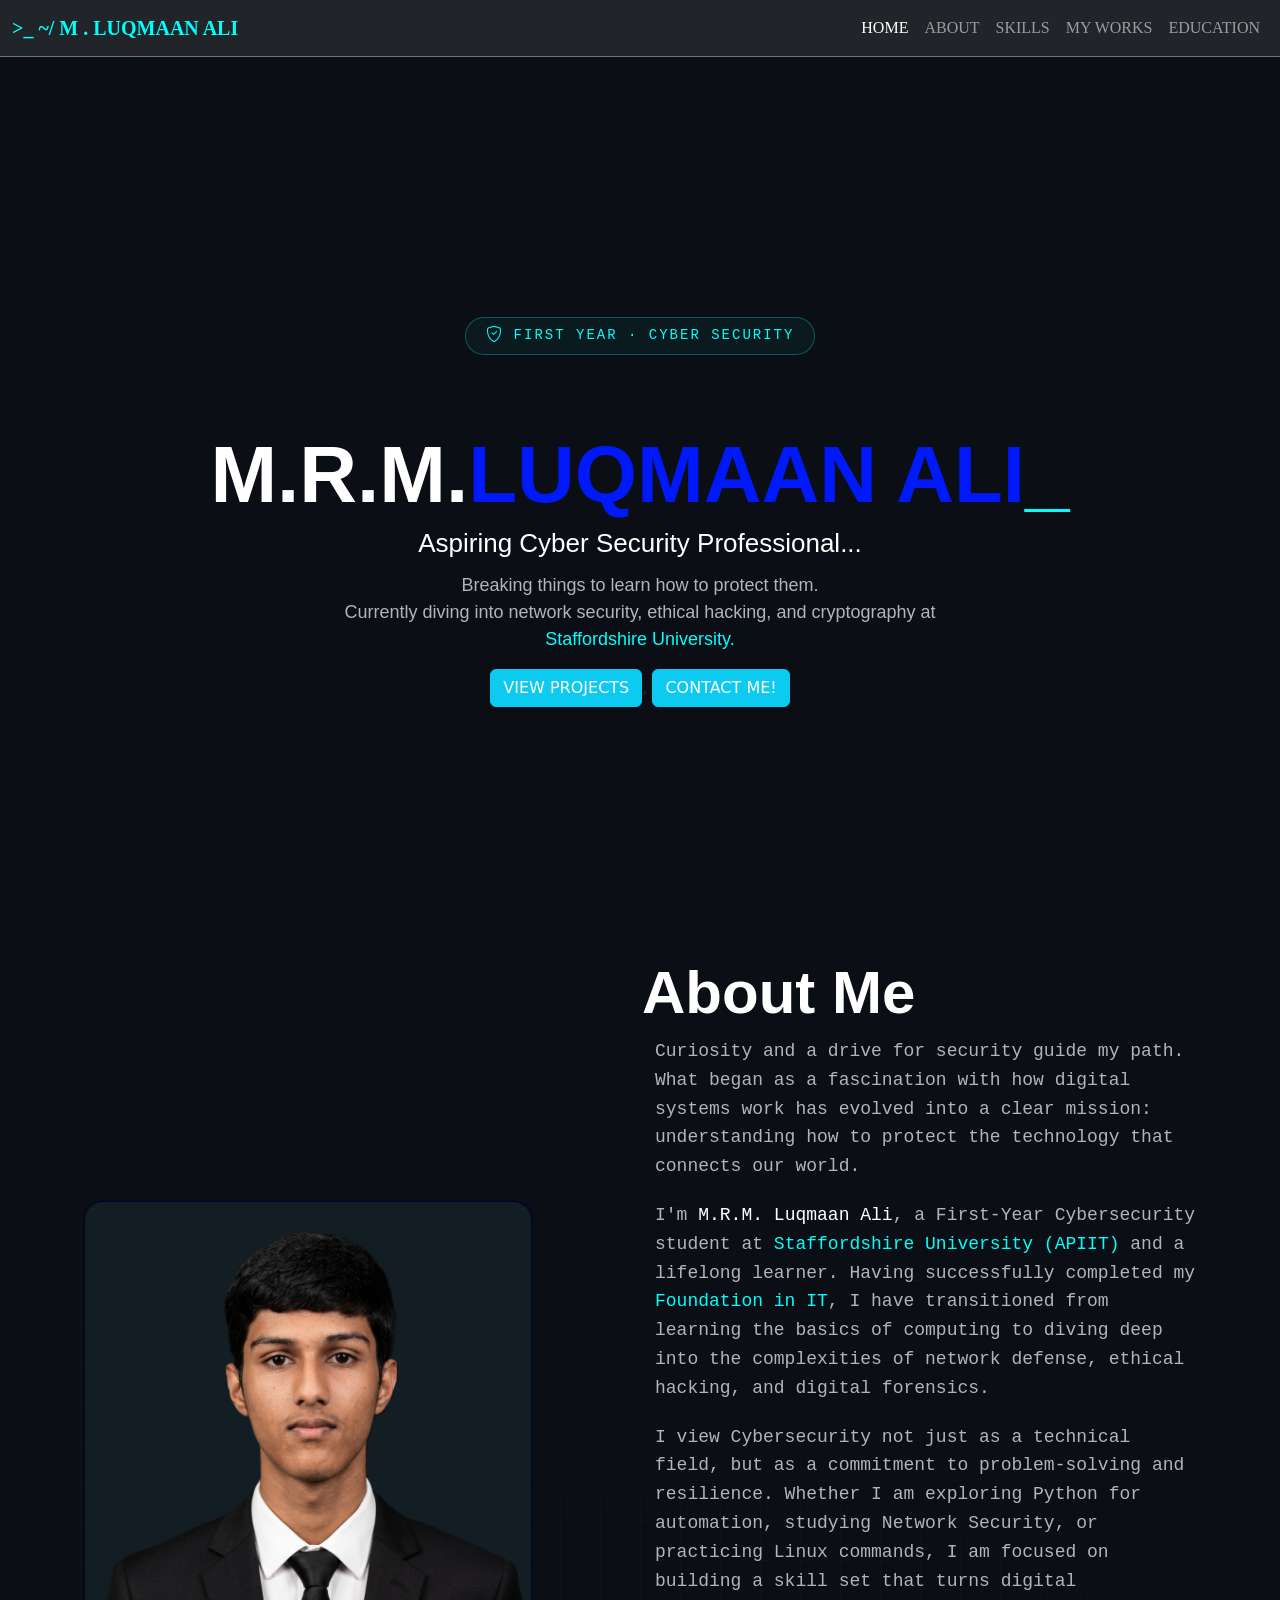
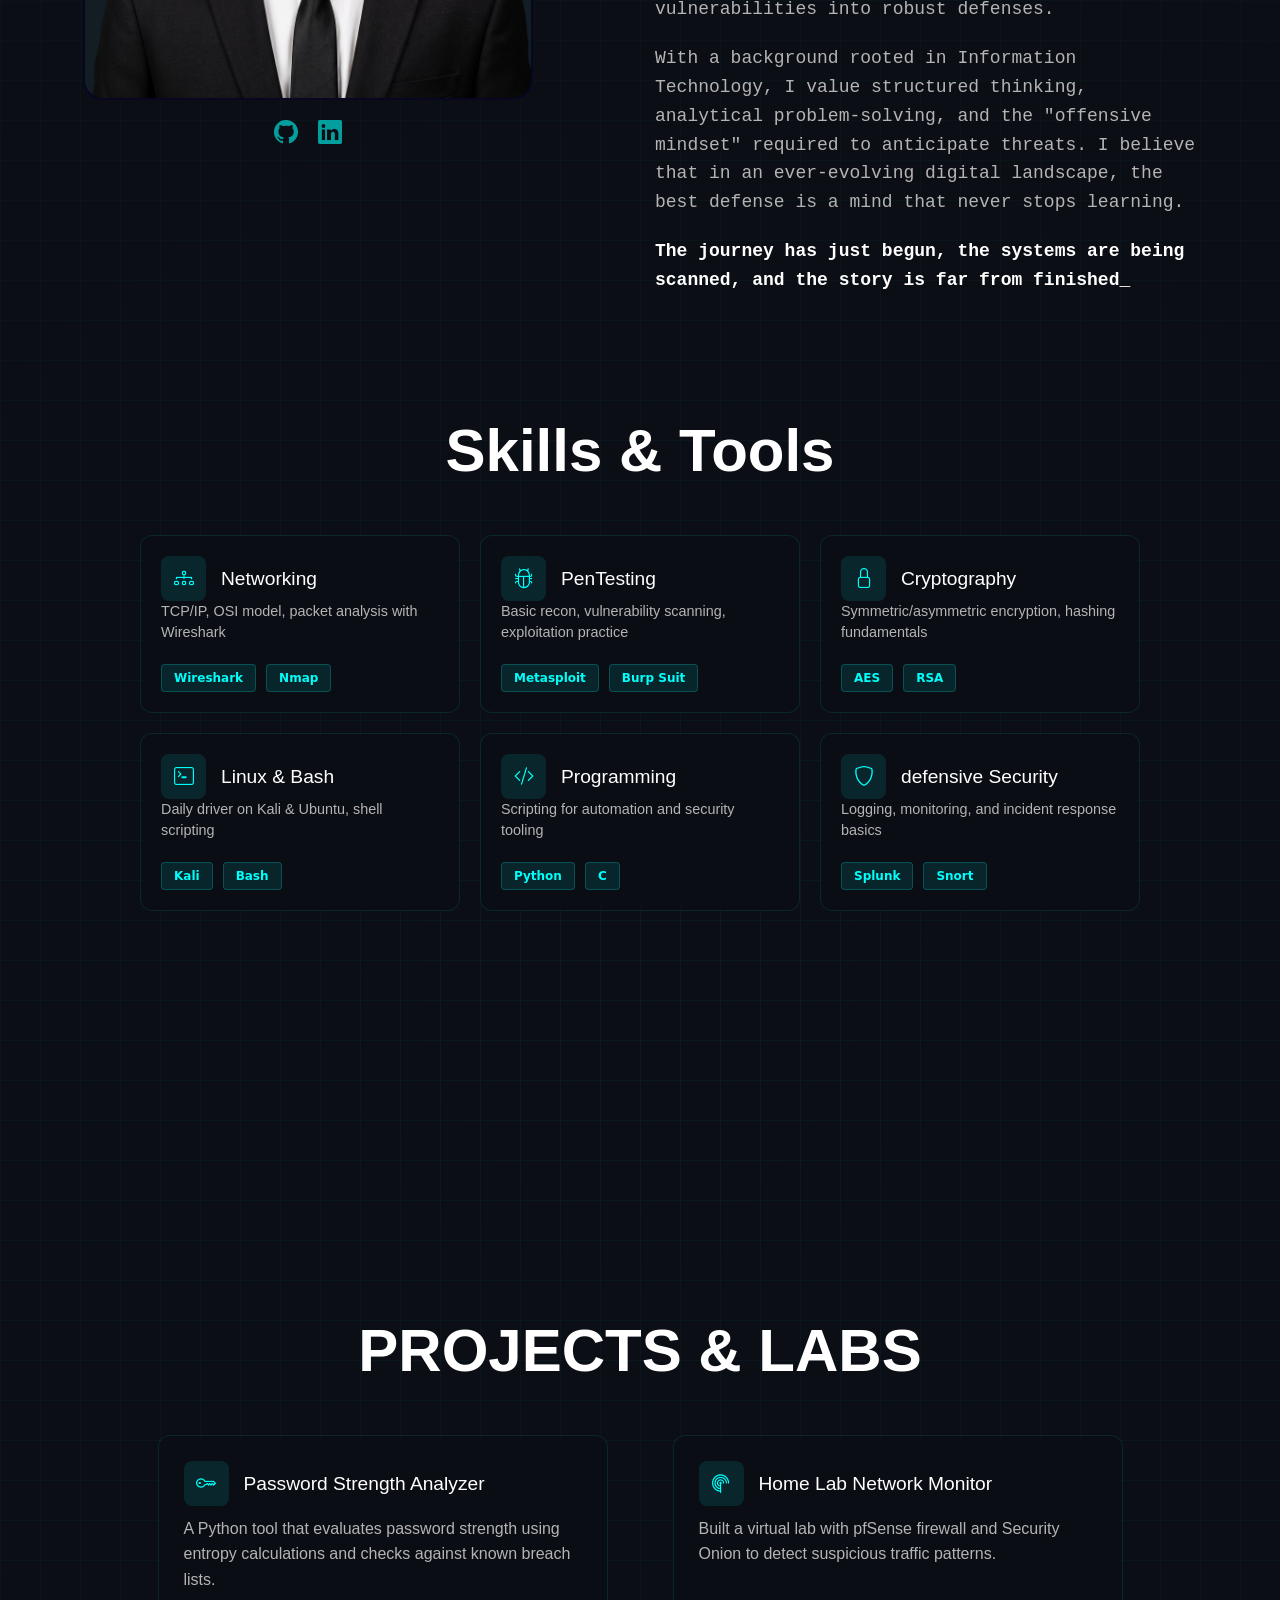
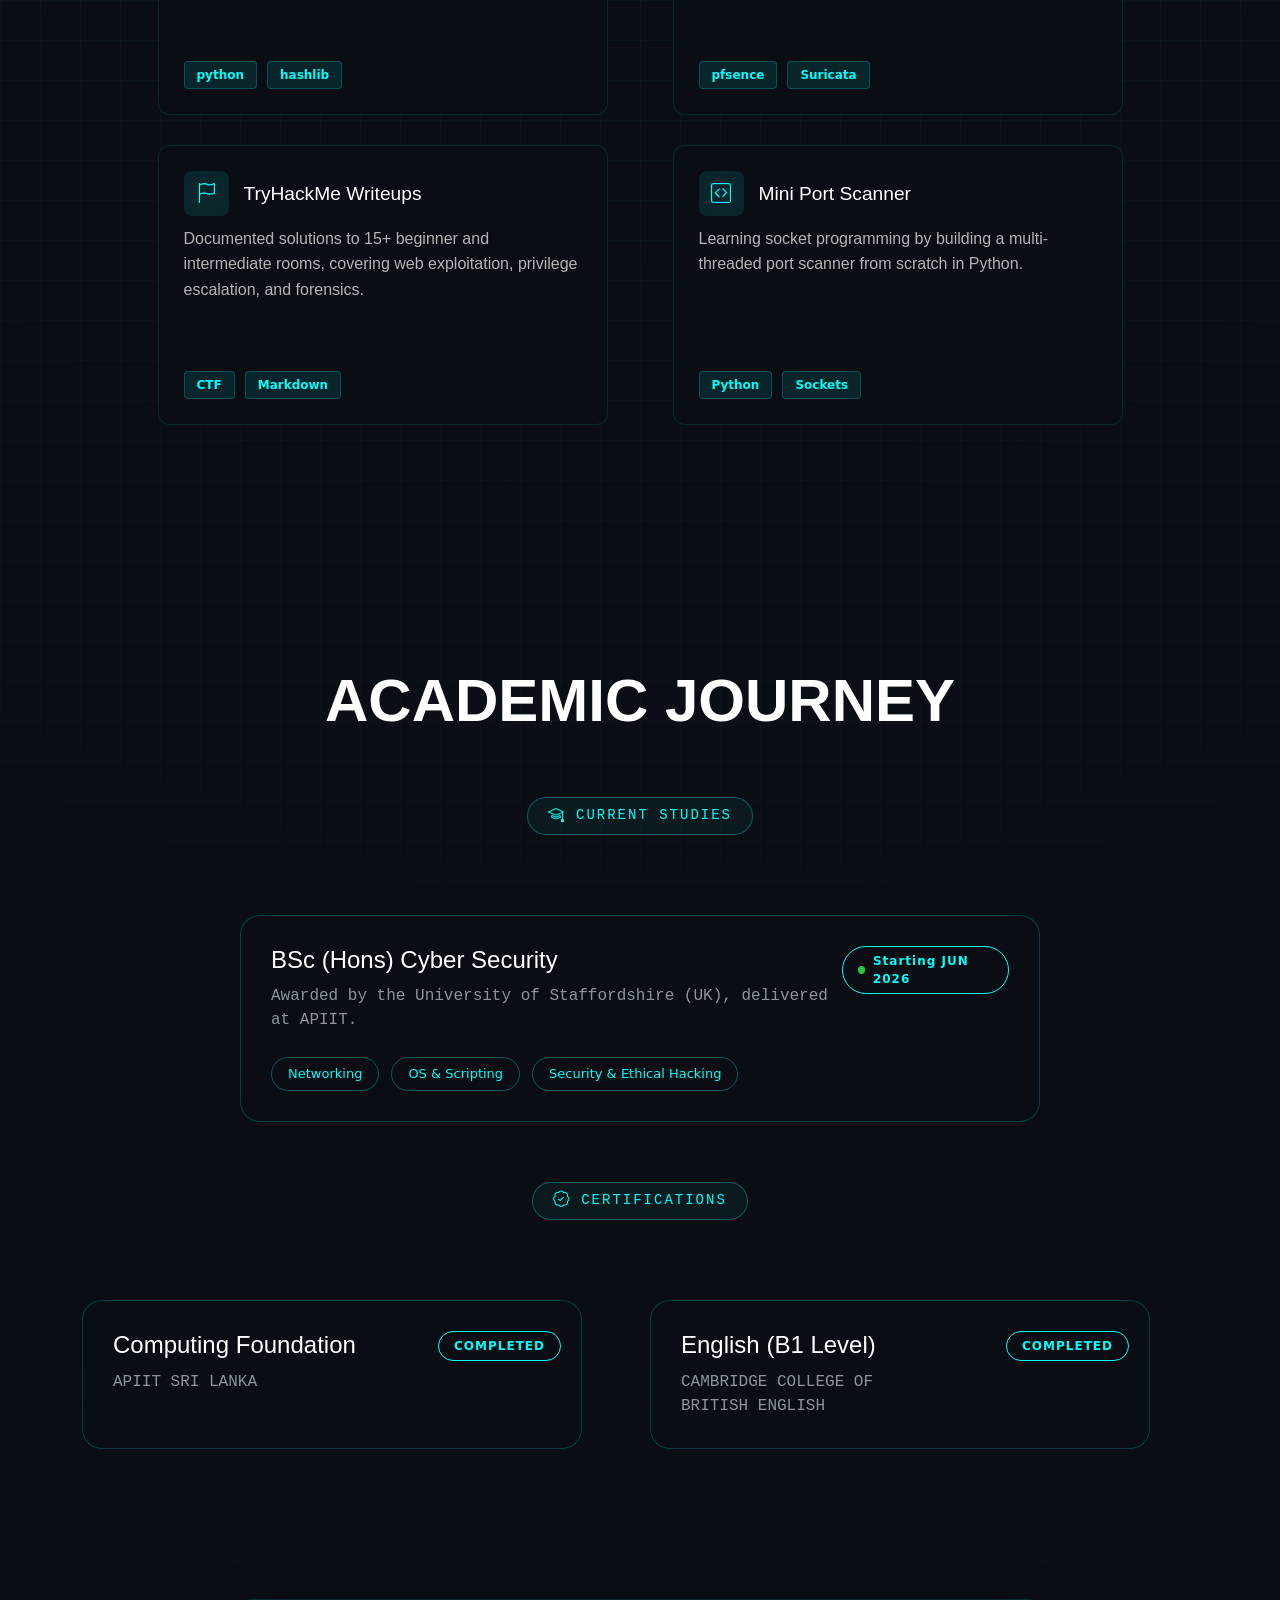
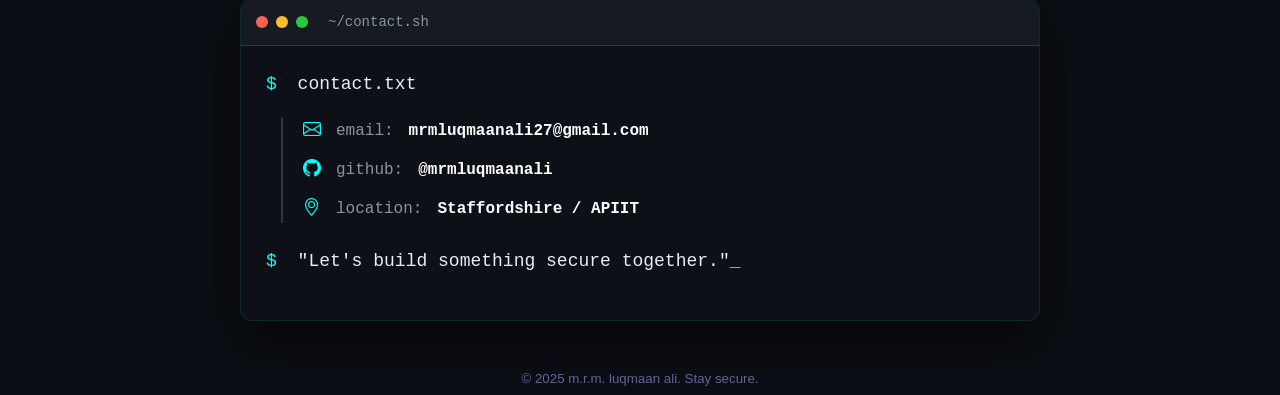
<file: index.html>
<!DOCTYPE html>
<html>
    <head>
        <meta charset="utf-8">
    <meta name="viewport" content="width=device-width, initial-scale=1">
<title>M.R.M.L.A</title>
<!-- Add this inside your <head> tag -->
    <link rel="stylesheet" href="css/style.css">
<link rel="stylesheet" href="https://cdn.jsdelivr.net/npm/bootstrap-icons@1.11.3/font/bootstrap-icons.css">
 <link href="https://cdn.jsdelivr.net/npm/bootstrap@5.3.8/dist/css/bootstrap.min.css" rel="stylesheet" integrity="sha384-sRIl4kxILFvY47J16cr9ZwB07vP4J8+LH7qKQnuqkuIAvNWLzeN8tE5YBujZqJLB" crossorigin="anonymous">

 <nav class="navbar navbar-expand-lg bg-dark border-bottom border-secondary" data-bs-theme="dark">
  <div class="container-fluid">
    <!-- Brand Name with Span for Color -->
    <a class="navbar-brand brand-code" href="#">
      <span class="prefix">>_  ~/ M . LUQMAAN ALI</span>
    </a>

    <!-- This "navbar-nav" div ensures links stay visible -->
    <div class="navbar-nav">
      <a class="nav-link active" aria-current="page" href="#home">HOME</a>
      <a class="nav-link" href="#about">ABOUT</a>
      <a class="nav-link" href="#skills">SKILLS</a>
      <a class="nav-link" href="#projects">MY WORKS</a>
      <a class="nav-link" href="#education">EDUCATION</a>
    </div>
  </div>
</nav>

    </head>
    <body>
        <style>
            body {
  background-color: #0b0e14;
  background-image: 
    /* The Glow/Vignette Effect */
    radial-gradient(circle at center, transparent 0%, #0b0e14 80%),
    /* The Horizontal Lines */
    linear-gradient(rgba(0, 229, 255, 0.05) 1px, transparent 1px),
    /* The Vertical Lines */
    linear-gradient(90deg, rgba(0, 229, 255, 0.05) 1px, transparent 1px);
    
  background-size: 100% 100%, 40px 40px, 40px 40px;
}

        </style>
<section id="home" class="hero-section">
     <div class="container">   
        <div class="status-badge">
    <i class="bi bi-shield-check"></i>
    <span>FIRST YEAR · CYBER SECURITY</span>
</div>
<h1 class="main-name">M.R.M.<span class="highlight">LUQMAAN ALI</span><span class="blink">_</span></h1>
<h3 class="asp">Aspiring Cyber Security Professional...</h3>
<p class="des">Breaking things to learn how to protect them.<br> Currently diving into network security, ethical hacking, and cryptography at <br><span class= "uni">Staffordshire University.</span></p>
<div class="btn-color" style="text-align: center;">   
<button type="button" class="btn btn-info"><a href="#projects">VIEW PROJECTS</a></button>, <button type="button" class="btn btn-info"><a href="#contact">CONTACT ME!</a></button>
</div>
     </div>
</section>
<section id="about" class="about-me">
    <div class="container">
        <h2 class="section-title">About Me</h2>
        <div class="row align-items-center">
<div class="col-md-5">
    <!-- Clean Cyber Card -->
    <div class="photo-card" id="tilt-card">
        <div class="card-inner">
            <img src="assets/profile.png" alt="M.R.M. Luqmaan Ali" class="profile-img">
        </div>
    </div>
    <div class="social-links">
        <a href="https://github.com/mrmluqmaanali" target="_blank" title="Github">
            <i class="bi bi-github"></i>
        </a>
        <a href="https://lk.linkedin.com/in/mohamed-rizan-mohamed-luqmaan-ali-8556052b5" target="_blank" title="Linkedin">
            <i class="bi bi-linkedin"></i>
        </a>
    </div>
</div>
            <div class="col-md-7">
                <div class="about-text">
                    <p class="abt-des">Curiosity and a drive for security guide my path. What began as a fascination with how digital systems work has evolved into a clear mission: understanding how to protect the technology that connects our world.</p>
                    <p class="abt-des">I'm <span class="imp">M.R.M. Luqmaan Ali</span>, a First-Year Cybersecurity student at <span class="imp1"> Staffordshire University (APIIT)</span> and a lifelong learner. Having successfully completed my <span class="imp1"> Foundation in IT</span>, I have transitioned from learning the basics of computing to diving deep into the complexities of network defense, ethical hacking, and digital forensics.</p>
                    <p class="abt-des">I view Cybersecurity not just as a technical field, but as a commitment to problem-solving and resilience. Whether I am exploring Python for automation, studying Network Security, or practicing Linux commands, I am focused on building a skill set that turns digital vulnerabilities into robust defenses.</p>
                    <p class="abt-des">With a background rooted in Information Technology, I value structured thinking, analytical problem-solving, and the "offensive mindset" required to anticipate threats. I believe that in an ever-evolving digital landscape, the best defense is a mind that never stops learning.</p>
                    <p class="des-line">The journey has just begun, the systems are being scanned, and the story is far from finished<span clas="blink">_</span></p>
                </div>
            </div>
        </div>
    </div>
</section>
<section id=skills class="skills">
    <div class="container">
        <h2 class="skill-title">Skills & Tools</h2>
        <div class="skills-grid">
            <!-- Skill Card 1 -->
            <div class="skill-card">
                <div class="card-header">
                    <div class="icon-box">
                        <i class="bi bi-diagram-3"></i> <!-- Using Bootstrap Icons -->
                    </div>
                    <h4>Networking</h4>
                </div>
                <p>TCP/IP, OSI model, packet analysis with Wireshark</p>
                <div class="tool-tags">
                    <span class="tag">Wireshark</span>
                    <span class="tag">Nmap</span>
                </div>
            </div>

            <!-- Repeat for other skills like PenTesting, Cryptography, etc. -->
            <div class="skill-card">
                <div class="card-header">
                    <div class="icon-box">
                        <i class="bi bi-bug"></i> <!-- Using Bootstrap Icons -->
                    </div>
                    <h4>PenTesting</h4>
                </div>
                <p>Basic recon, vulnerability scanning, exploitation practice</p>
                <div class="tool-tags">
                    <span class="tag">Metasploit</span>
                    <span class="tag">Burp Suit</span>
                </div>
            </div>
            <!-- Cryptography-->
             <div class="skill-card">
                <div class="card-header">
                    <div class="icon-box">
                        <i class="bi bi-lock"></i> <!-- Using Bootstrap Icons -->
                    </div>
                    <h4>Cryptography</h4>
                </div>
                <p>Symmetric/asymmetric encryption, hashing fundamentals</p>
                <div class="tool-tags">
                    <span class="tag">AES</span>
                    <span class="tag">RSA</span>
                </div>
            </div>
            <!-- Linux & Bash-->
             <div class="skill-card">
                <div class="card-header">
                    <div class="icon-box">
                        <i class="bi bi-terminal"></i> <!-- Using Bootstrap Icons -->
                    </div>
                    <h4>Linux & Bash</h4>
                </div>
                <p>Daily driver on Kali & Ubuntu, shell scripting</p>
                <div class="tool-tags">
                    <span class="tag">Kali</span>
                    <span class="tag">Bash</span>
                </div>
            </div>
            <!-- Programming-->
             <div class="skill-card">
                <div class="card-header">
                    <div class="icon-box">
                        <i class="bi bi-code-slash"></i> <!-- Using Bootstrap Icons -->
                    </div>
                    <h4>Programming</h4>
                </div>
                <p>Scripting for automation and security tooling</p>
                <div class="tool-tags">
                    <span class="tag">Python</span>
                    <span class="tag">C</span>
                </div>
            </div>
            <!-- defensive security-->
             <div class="skill-card">
                <div class="card-header">
                    <div class="icon-box">
                        <i class="bi bi-shield"></i> <!-- Using Bootstrap Icons -->
                    </div>
                    <h4>defensive Security</h4>
                </div>
                <p>Logging, monitoring, and incident response basics</p>
                <div class="tool-tags">
                    <span class="tag">Splunk</span>
                    <span class="tag">Snort</span>
                </div>
            </div>
        </div>
    </div>
</section>
<section id="projects" class="projects">
    <div class="container">
        <h2 class="project-title">PROJECTS & LABS</h2>
        <div class="projects-grid">

            <!--Password Strength Analyzer -->
             <div class="projects-card">
                <div class="card-header">
                    <div class="icon-box">
                        <i class="bi bi-key"></i> <!-- Using Bootstrap Icons -->
                    </div>
                    <h4>Password Strength Analyzer</h4>
                </div>
                <p>A Python tool that evaluates password strength using entropy calculations and checks against known breach lists.</p>
                <div class="tool-tags">
                    <span class="tag">python</span>
                    <span class="tag">hashlib</span>
                </div>
            </div>
<!--Home Lab Network Monitor -->
             <div class="projects-card">
                <div class="card-header">
                    <div class="icon-box">
                        <i class="bi bi-radar"></i> <!-- Using Bootstrap Icons -->
                    </div>
                    <h4>Home Lab Network Monitor</h4>
                </div>
                <p>Built a virtual lab with pfSense firewall and Security Onion to detect suspicious traffic patterns.</p>
                <div class="tool-tags">
                    <span class="tag">pfsence</span>
                    <span class="tag">Suricata</span>
                </div>
            </div>
            <!--TryHackMe Writeups-->
             <div class="projects-card">
                <div class="card-header">
                    <div class="icon-box">
                        <i class="bi bi-flag"></i> <!-- Using Bootstrap Icons -->
                    </div>
                    <h4>TryHackMe Writeups</h4>
                </div>
                <p>Documented solutions to 15+ beginner and intermediate rooms, covering web exploitation, privilege escalation, and forensics.</p>
                <div class="tool-tags">
                    <span class="tag">CTF</span>
                    <span class="tag">Markdown</span>
                </div>
            </div>
            <!--Mini Port Scanner-->
             <div class="projects-card">
                <div class="card-header">
                    <div class="icon-box">
                        <i class="bi bi-code-square"></i> <!-- Using Bootstrap Icons -->
                    </div>
                    <h4>Mini Port Scanner</h4>
                </div>
                <p>Learning socket programming by building a multi-threaded port scanner from scratch in Python.</p>
                <div class="tool-tags">
                    <span class="tag">Python</span>
                    <span class="tag">Sockets</span>
                </div>
            </div>
        </div>
    </div>
</section>
<section id="education" class="education">
    <div class="container">
    <h2 class="education-title">ACADEMIC JOURNEY</h2>
    <div class="crnt-stu-badge">
    <i class="bi bi-mortarboard"></i>
    <span> Current Studies</span>
    </div>
    <div class="edu-card">
        <div class="edu-header">
            <div class="edu-info">
                <h3>BSc (Hons) Cyber Security</h3>
                <p class="edu-des">Awarded by the University of Staffordshire (UK), delivered at APIIT.</p>
            </div>
            <div class="status-pill">
                <span class="dot-active"></span>Starting JUN 2026
            </div>
        </div>
        <div class="edu-tags">
            <span class="edu-tag">Networking</span>
            <span class="edu-tag">OS & Scripting</span>
            <span class="edu-tag">Security & Ethical Hacking</span>
        </div>
    </div>
    <div class="crnt-stu-badge">
        <i class="bi bi-patch-check"></i><span>Certifications</span>
    </div>
    <div class="cert-grid">
        <div class="certificate-card">
        <div class="certificate-header">
            <div class="certificate-info">
                <h3>Computing Foundation</h3>
                <p class="edu-des">APIIT SRI LANKA</p>
            </div>
            <div class="certi-pill">COMPLETED</div>
        </div>
    </div>

    <div class="certificate-card">
        <div class="certificate-header">
            <div class="certificate-info">
                <h3>English (B1 Level) </h3> <p class="edu-des">CAMBRIDGE COLLEGE OF<br> BRITISH ENGLISH</p>
            </div>
            <div class="certi-pill">COMPLETED</div>
        </div>
    </div>

</div>
    </div>
    
 
</section>
<section id="contact" class="contact">
    <div class="container">
        <div class="terminal-container">
    <!-- Window Title Bar -->
    <div class="terminal-header">
        <div class="window-controls">
            <span class="control red"></span>
            <span class="control yellow"></span>
            <span class="control green"></span>
        </div>
        <div class="terminal-title">~/contact.sh</div>
    </div>
    
    <!-- Terminal Body -->
    <div class="terminal-body">
        <div class="command-line">
            <span class="prompt">$</span> contact.txt
        </div>
        
        <div class="contact-info">
            <div class="info-item">
                <i class="bi bi-envelope"></i>
                <span class="label">email:</span>
                <span class="value">mrmluqmaanali27@gmail.com</span>
            </div>
            <div class="info-item">
                <i class="bi bi-github"></i>
                <span class="label">github:</span>
                <span class="value">@mrmluqmaanali</span>
            </div>
            <div class="info-item">
                <i class="bi bi-geo-alt"></i>
                <span class="label">location:</span>
                <span class="value">Staffordshire / APIIT</span>
            </div>
        </div>
        
        <div class="command-line">
            <span class="prompt">$</span> "Let's build something secure together."<span class="blink">_</span>
        </div>
    </div>
</div>
    </div>
</section>
<footer>
    <h6 class="footer">© 2025 m.r.m. luqmaan ali. Stay secure.</h6>
</footer>
</body>
</html>
</file>
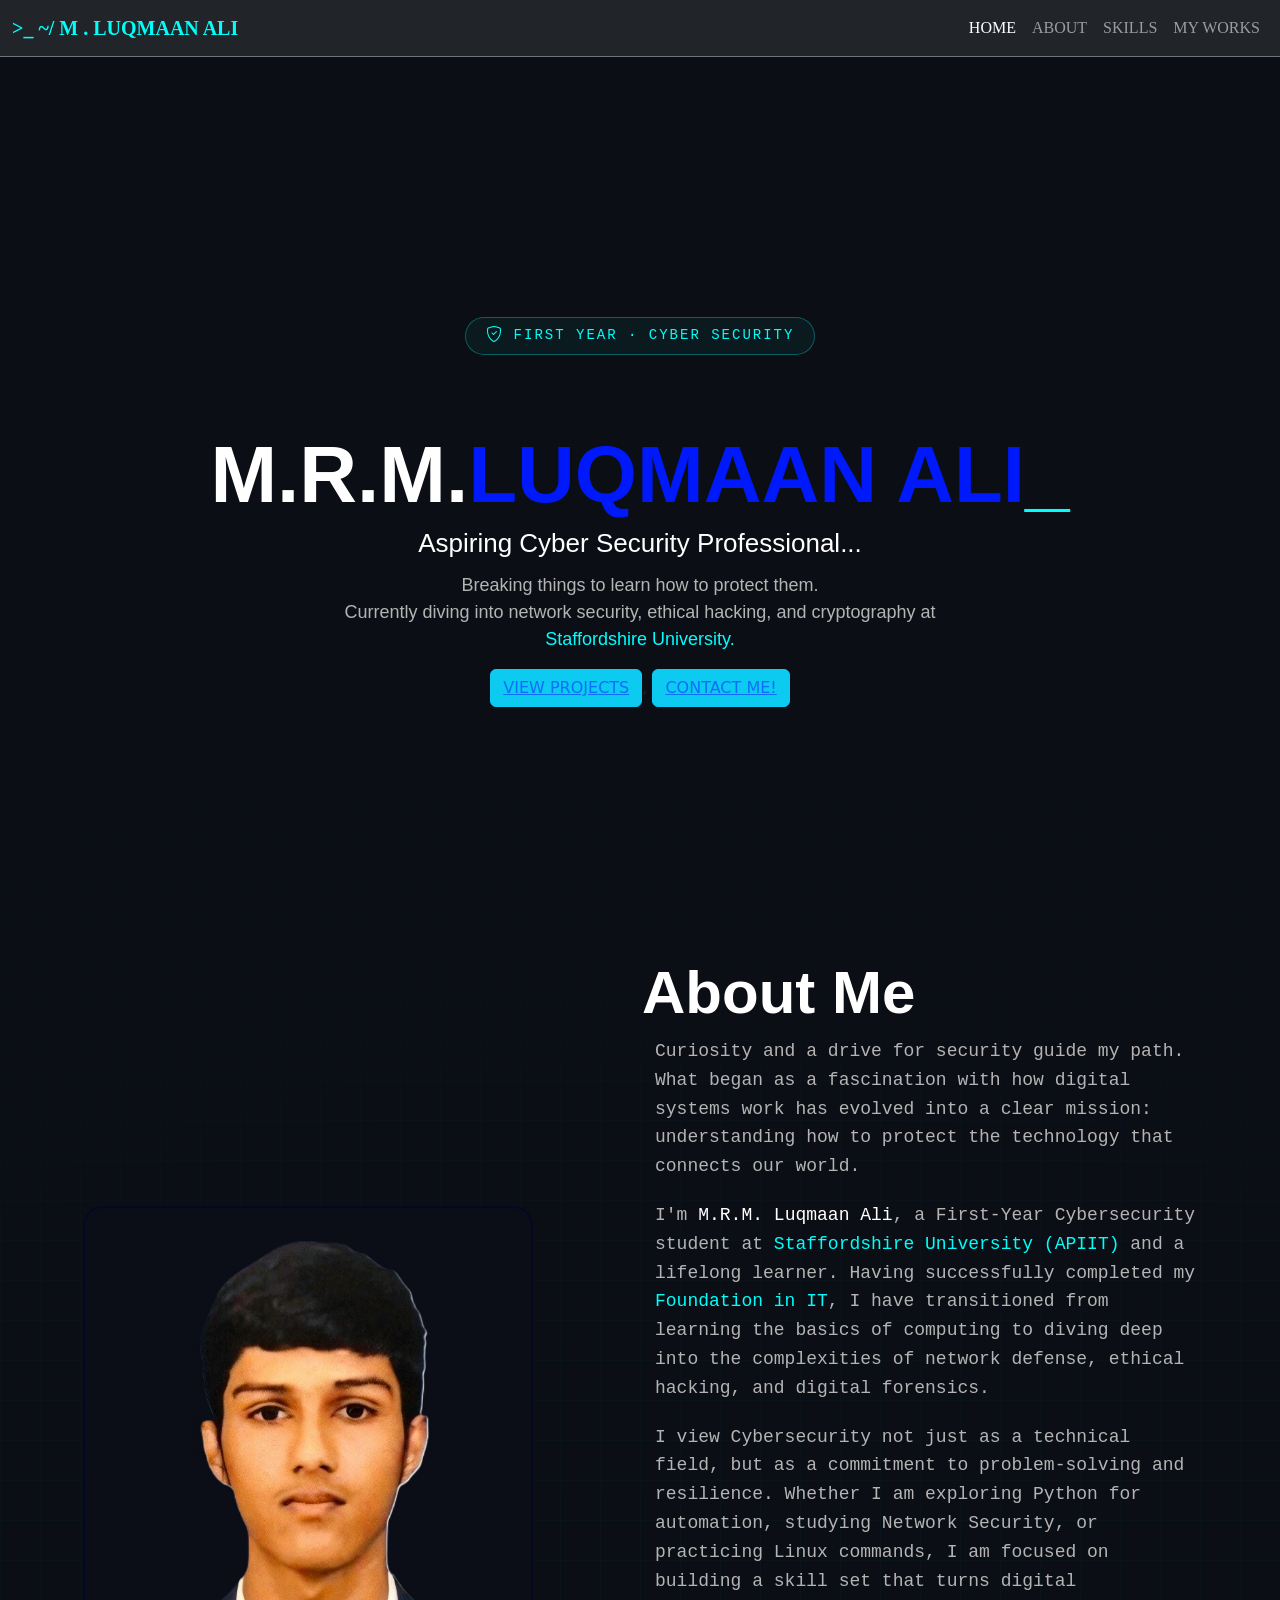
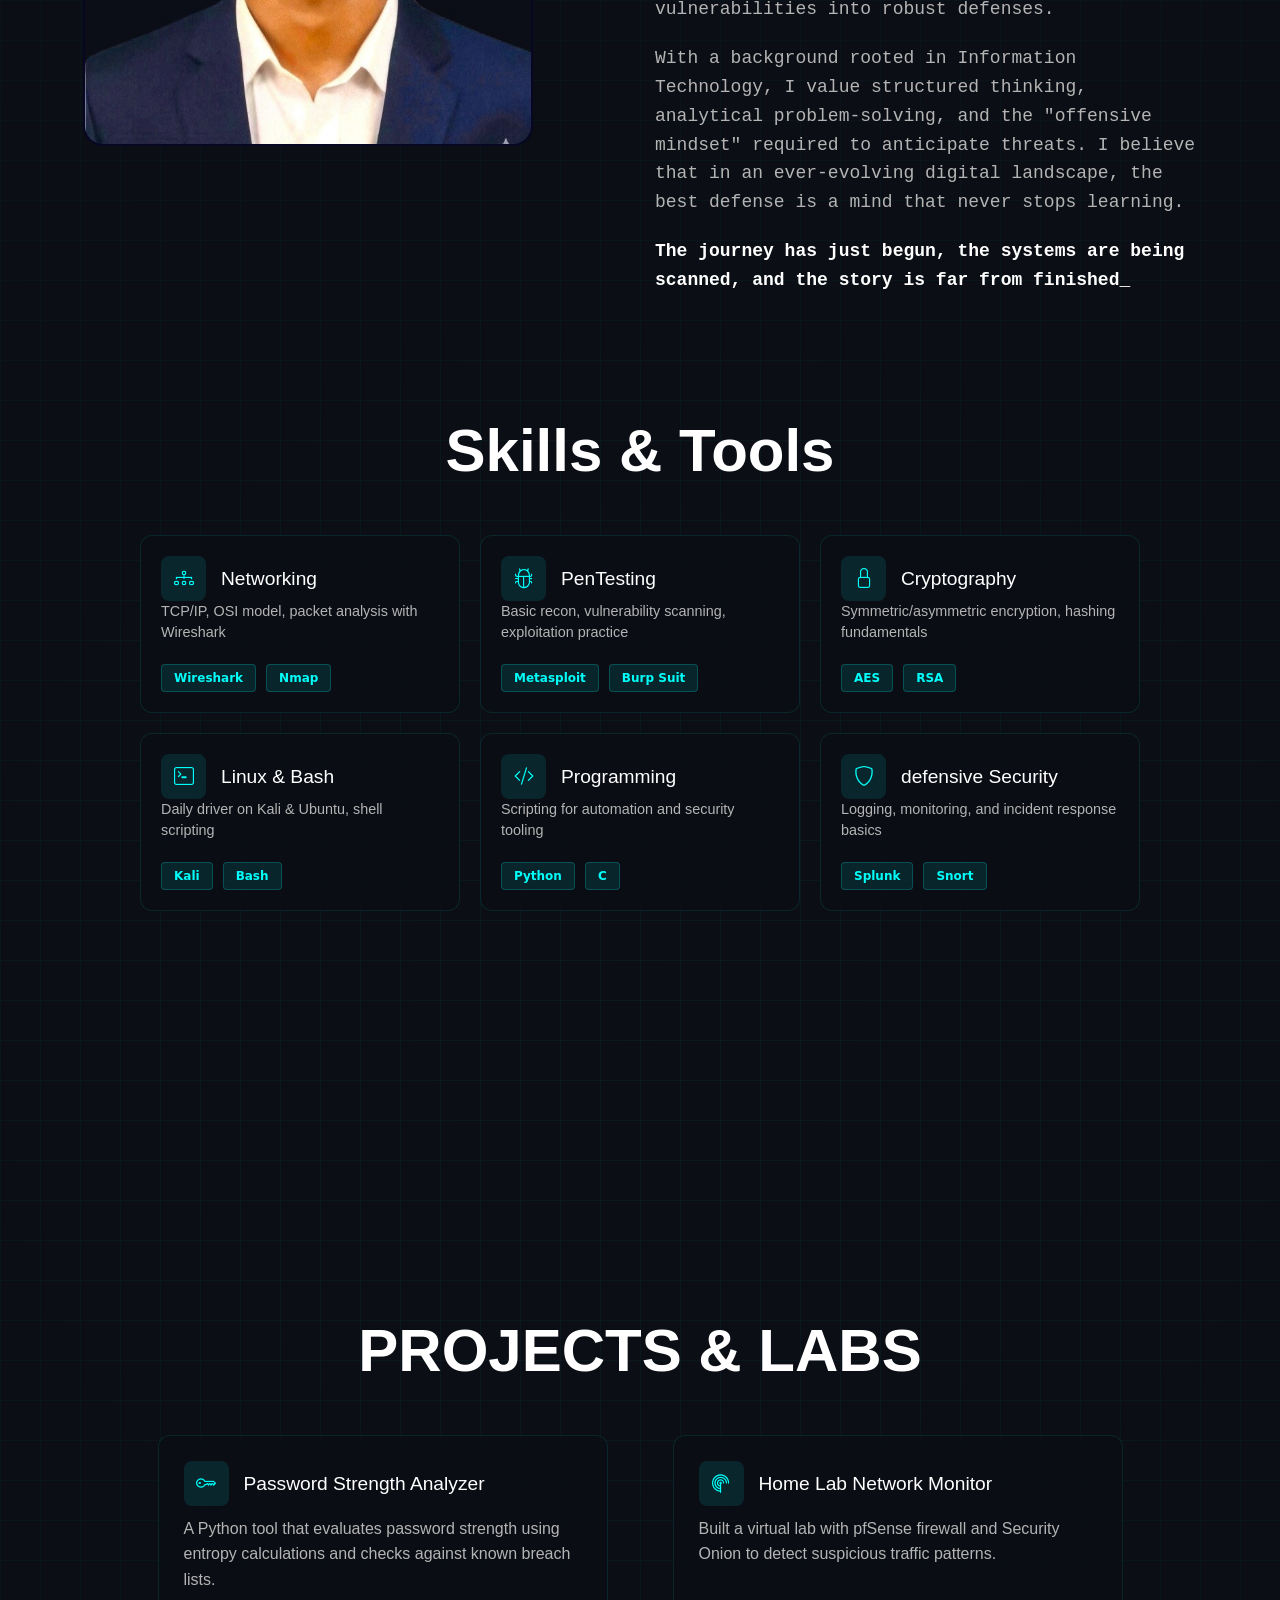
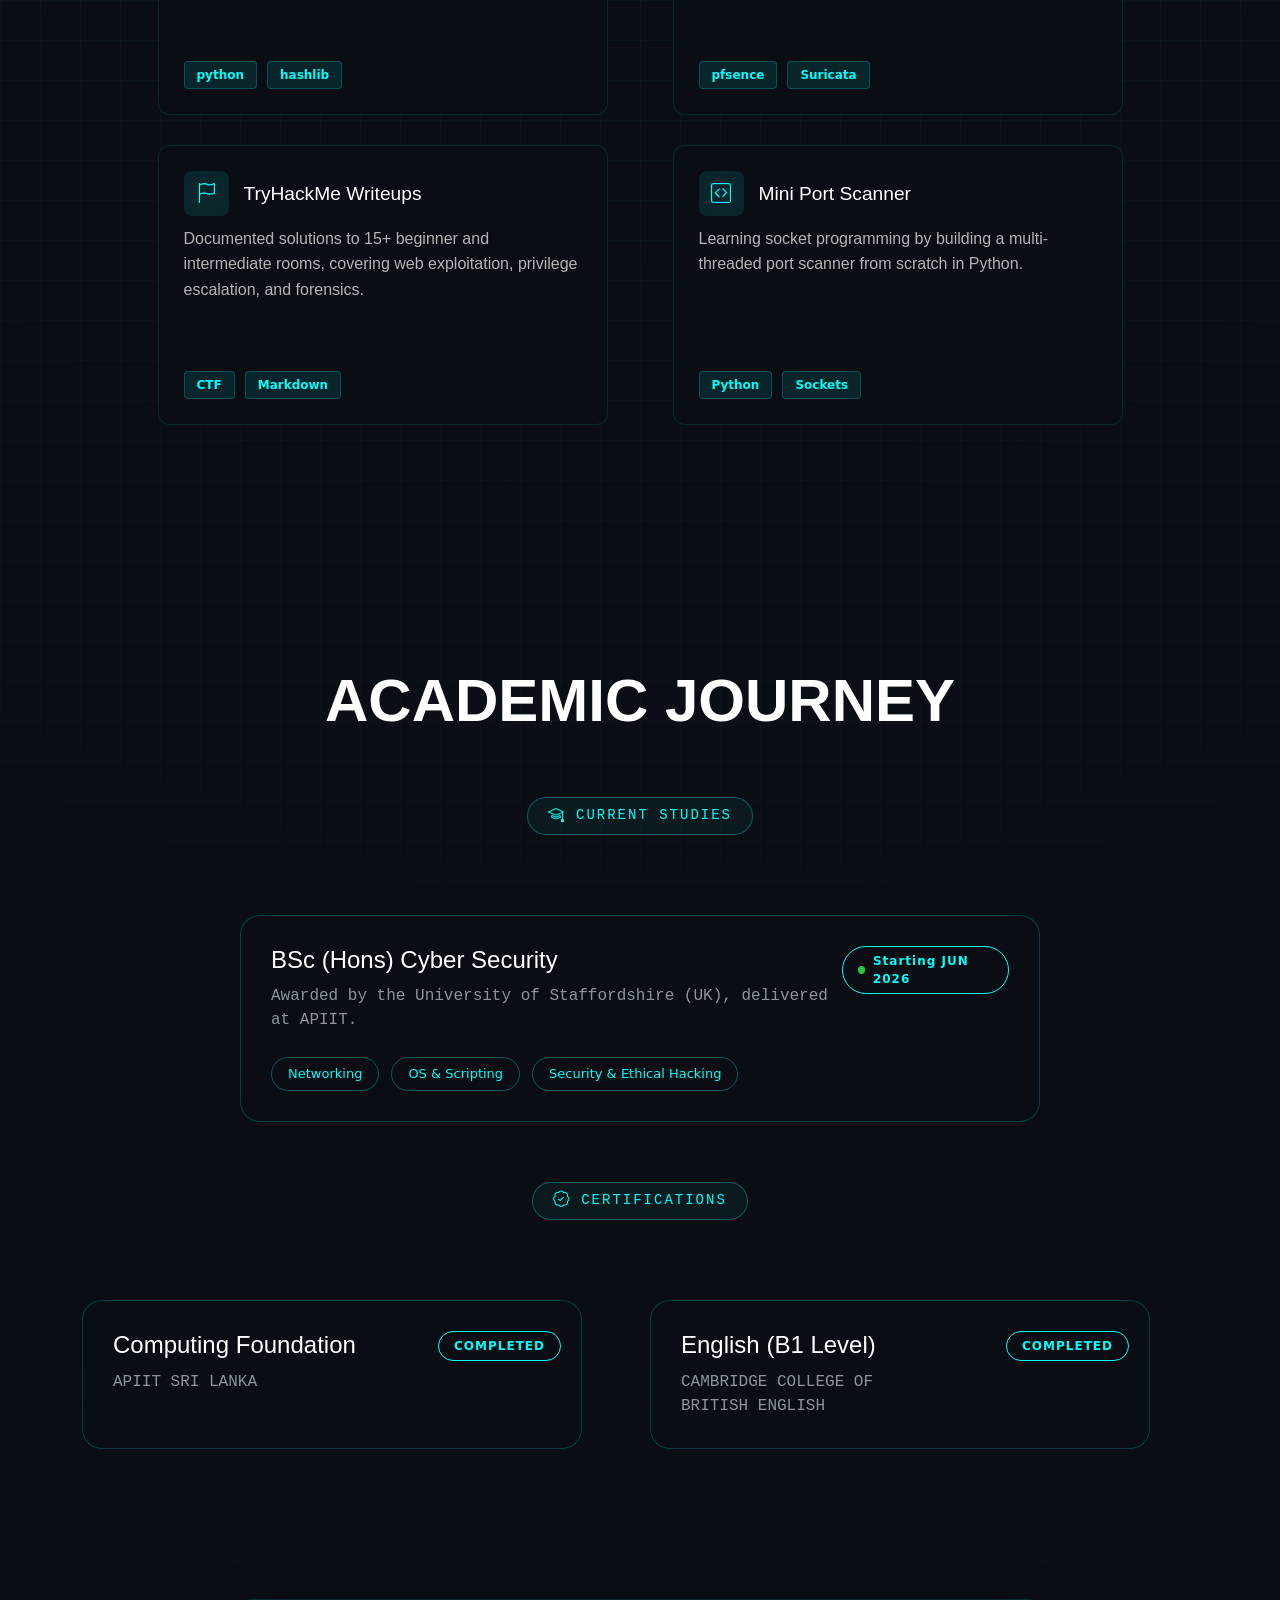
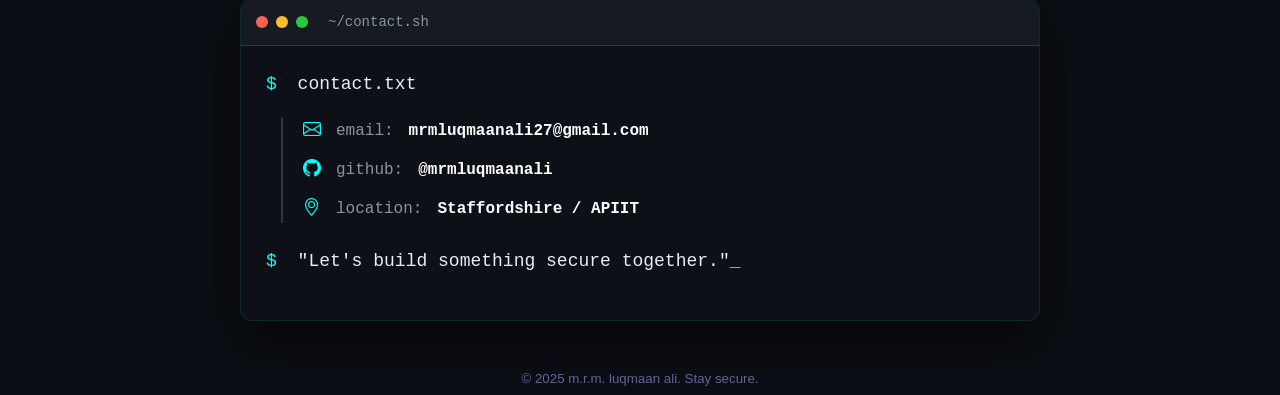
<file: templates/index.html>
<!DOCTYPE html>
<html>
    <head>
        <meta charset="utf-8">
    <meta name="viewport" content="width=device-width, initial-scale=1">
<title>M.R.M.L.A</title>
<!-- Add this inside your <head> tag -->
    <link rel="stylesheet" href="css/style.css">
<link rel="stylesheet" href="https://cdn.jsdelivr.net/npm/bootstrap-icons@1.11.3/font/bootstrap-icons.css">
 <link href="https://cdn.jsdelivr.net/npm/bootstrap@5.3.8/dist/css/bootstrap.min.css" rel="stylesheet" integrity="sha384-sRIl4kxILFvY47J16cr9ZwB07vP4J8+LH7qKQnuqkuIAvNWLzeN8tE5YBujZqJLB" crossorigin="anonymous">

 <nav class="navbar navbar-expand-lg bg-dark border-bottom border-secondary" data-bs-theme="dark">
  <div class="container-fluid">
    <!-- Brand Name with Span for Color -->
    <a class="navbar-brand brand-code" href="#">
      <span class="prefix">>_  ~/ M . LUQMAAN ALI</span>
    </a>

    <!-- This "navbar-nav" div ensures links stay visible -->
    <div class="navbar-nav">
      <a class="nav-link active" aria-current="page" href="#home">HOME</a>
      <a class="nav-link" href="#about">ABOUT</a>
      <a class="nav-link" href="#skills">SKILLS</a>
      <a class="nav-link" href="#projects">MY WORKS</a>
    </div>
  </div>
</nav>

    </head>
    <body>
        <style>
            body {
  background-color: #0b0e14;
  background-image: 
    /* The Glow/Vignette Effect */
    radial-gradient(circle at center, transparent 0%, #0b0e14 80%),
    /* The Horizontal Lines */
    linear-gradient(rgba(0, 229, 255, 0.05) 1px, transparent 1px),
    /* The Vertical Lines */
    linear-gradient(90deg, rgba(0, 229, 255, 0.05) 1px, transparent 1px);
    
  background-size: 100% 100%, 40px 40px, 40px 40px;
}

        </style>
<section id="home" class="hero-section">
     <div class="container">   
        <div class="status-badge">
    <i class="bi bi-shield-check"></i>
    <span>FIRST YEAR · CYBER SECURITY</span>
</div>
<h1 class="main-name">M.R.M.<span class="highlight">LUQMAAN ALI</span><span class="blink">_</span></h1>
<h3 class="asp">Aspiring Cyber Security Professional...</h3>
<p class="des">Breaking things to learn how to protect them.<br> Currently diving into network security, ethical hacking, and cryptography at <br><span class= "uni">Staffordshire University.</span></p>
<div style="text-align: center;">   
<button type="button" class="btn btn-info"><a href="#projects">VIEW PROJECTS</a></button>, <button type="button" class="btn btn-info"><a href="#contact">CONTACT ME!</a></button>
</div>
     </div>
</section>
<section id="about" class="about-me">
    <div class="container">
        <h2 class="section-title">About Me</h2>
        <div class="row align-items-center">
<div class="col-md-5">
    <!-- Clean Cyber Card -->
    <div class="photo-card" id="tilt-card">
        <div class="card-inner">
            <img src="assets/profile.jpg" alt="M.R.M. Luqmaan Ali" class="profile-img">
        </div>
    </div>
</div>
            <div class="col-md-7">
                <div class="about-text">
                    <p class="abt-des">Curiosity and a drive for security guide my path. What began as a fascination with how digital systems work has evolved into a clear mission: understanding how to protect the technology that connects our world.</p>
                    <p class="abt-des">I'm <span class="imp">M.R.M. Luqmaan Ali</span>, a First-Year Cybersecurity student at <span class="imp1"> Staffordshire University (APIIT)</span> and a lifelong learner. Having successfully completed my <span class="imp1"> Foundation in IT</span>, I have transitioned from learning the basics of computing to diving deep into the complexities of network defense, ethical hacking, and digital forensics.</p>
                    <p class="abt-des">I view Cybersecurity not just as a technical field, but as a commitment to problem-solving and resilience. Whether I am exploring Python for automation, studying Network Security, or practicing Linux commands, I am focused on building a skill set that turns digital vulnerabilities into robust defenses.</p>
                    <p class="abt-des">With a background rooted in Information Technology, I value structured thinking, analytical problem-solving, and the "offensive mindset" required to anticipate threats. I believe that in an ever-evolving digital landscape, the best defense is a mind that never stops learning.</p>
                    <p class="des-line">The journey has just begun, the systems are being scanned, and the story is far from finished<span clas="blink">_</span></p>
                </div>
            </div>
        </div>
    </div>
</section>
<section id=skills class="skills">
    <div class="container">
        <h2 class="skill-title">Skills & Tools</h2>
        <div class="skills-grid">
            <!-- Skill Card 1 -->
            <div class="skill-card">
                <div class="card-header">
                    <div class="icon-box">
                        <i class="bi bi-diagram-3"></i> <!-- Using Bootstrap Icons -->
                    </div>
                    <h4>Networking</h4>
                </div>
                <p>TCP/IP, OSI model, packet analysis with Wireshark</p>
                <div class="tool-tags">
                    <span class="tag">Wireshark</span>
                    <span class="tag">Nmap</span>
                </div>
            </div>

            <!-- Repeat for other skills like PenTesting, Cryptography, etc. -->
            <div class="skill-card">
                <div class="card-header">
                    <div class="icon-box">
                        <i class="bi bi-bug"></i> <!-- Using Bootstrap Icons -->
                    </div>
                    <h4>PenTesting</h4>
                </div>
                <p>Basic recon, vulnerability scanning, exploitation practice</p>
                <div class="tool-tags">
                    <span class="tag">Metasploit</span>
                    <span class="tag">Burp Suit</span>
                </div>
            </div>
            <!-- Cryptography-->
             <div class="skill-card">
                <div class="card-header">
                    <div class="icon-box">
                        <i class="bi bi-lock"></i> <!-- Using Bootstrap Icons -->
                    </div>
                    <h4>Cryptography</h4>
                </div>
                <p>Symmetric/asymmetric encryption, hashing fundamentals</p>
                <div class="tool-tags">
                    <span class="tag">AES</span>
                    <span class="tag">RSA</span>
                </div>
            </div>
            <!-- Linux & Bash-->
             <div class="skill-card">
                <div class="card-header">
                    <div class="icon-box">
                        <i class="bi bi-terminal"></i> <!-- Using Bootstrap Icons -->
                    </div>
                    <h4>Linux & Bash</h4>
                </div>
                <p>Daily driver on Kali & Ubuntu, shell scripting</p>
                <div class="tool-tags">
                    <span class="tag">Kali</span>
                    <span class="tag">Bash</span>
                </div>
            </div>
            <!-- Programming-->
             <div class="skill-card">
                <div class="card-header">
                    <div class="icon-box">
                        <i class="bi bi-code-slash"></i> <!-- Using Bootstrap Icons -->
                    </div>
                    <h4>Programming</h4>
                </div>
                <p>Scripting for automation and security tooling</p>
                <div class="tool-tags">
                    <span class="tag">Python</span>
                    <span class="tag">C</span>
                </div>
            </div>
            <!-- defensive security-->
             <div class="skill-card">
                <div class="card-header">
                    <div class="icon-box">
                        <i class="bi bi-shield"></i> <!-- Using Bootstrap Icons -->
                    </div>
                    <h4>defensive Security</h4>
                </div>
                <p>Logging, monitoring, and incident response basics</p>
                <div class="tool-tags">
                    <span class="tag">Splunk</span>
                    <span class="tag">Snort</span>
                </div>
            </div>
        </div>
    </div>
</section>
<section id="projects" class="projects">
    <div class="container">
        <h2 class="project-title">PROJECTS & LABS</h2>
        <div class="projects-grid">

            <!--Password Strength Analyzer -->
             <div class="projects-card">
                <div class="card-header">
                    <div class="icon-box">
                        <i class="bi bi-key"></i> <!-- Using Bootstrap Icons -->
                    </div>
                    <h4>Password Strength Analyzer</h4>
                </div>
                <p>A Python tool that evaluates password strength using entropy calculations and checks against known breach lists.</p>
                <div class="tool-tags">
                    <span class="tag">python</span>
                    <span class="tag">hashlib</span>
                </div>
            </div>
<!--Home Lab Network Monitor -->
             <div class="projects-card">
                <div class="card-header">
                    <div class="icon-box">
                        <i class="bi bi-radar"></i> <!-- Using Bootstrap Icons -->
                    </div>
                    <h4>Home Lab Network Monitor</h4>
                </div>
                <p>Built a virtual lab with pfSense firewall and Security Onion to detect suspicious traffic patterns.</p>
                <div class="tool-tags">
                    <span class="tag">pfsence</span>
                    <span class="tag">Suricata</span>
                </div>
            </div>
            <!--TryHackMe Writeups-->
             <div class="projects-card">
                <div class="card-header">
                    <div class="icon-box">
                        <i class="bi bi-flag"></i> <!-- Using Bootstrap Icons -->
                    </div>
                    <h4>TryHackMe Writeups</h4>
                </div>
                <p>Documented solutions to 15+ beginner and intermediate rooms, covering web exploitation, privilege escalation, and forensics.</p>
                <div class="tool-tags">
                    <span class="tag">CTF</span>
                    <span class="tag">Markdown</span>
                </div>
            </div>
            <!--Mini Port Scanner-->
             <div class="projects-card">
                <div class="card-header">
                    <div class="icon-box">
                        <i class="bi bi-code-square"></i> <!-- Using Bootstrap Icons -->
                    </div>
                    <h4>Mini Port Scanner</h4>
                </div>
                <p>Learning socket programming by building a multi-threaded port scanner from scratch in Python.</p>
                <div class="tool-tags">
                    <span class="tag">Python</span>
                    <span class="tag">Sockets</span>
                </div>
            </div>
        </div>
    </div>
</section>
<section class="education">
    <div class="container">
    <h2 class="education-title">ACADEMIC JOURNEY</h2>
    <div class="crnt-stu-badge">
    <i class="bi bi-mortarboard"></i>
    <span> Current Studies</span>
    </div>
    <div class="edu-card">
        <div class="edu-header">
            <div class="edu-info">
                <h3>BSc (Hons) Cyber Security</h3>
                <p class="edu-des">Awarded by the University of Staffordshire (UK), delivered at APIIT.</p>
            </div>
            <div class="status-pill">
                <span class="dot-active"></span>Starting JUN 2026
            </div>
        </div>
        <div class="edu-tags">
            <span class="edu-tag">Networking</span>
            <span class="edu-tag">OS & Scripting</span>
            <span class="edu-tag">Security & Ethical Hacking</span>
        </div>
    </div>
    <div class="crnt-stu-badge">
        <i class="bi bi-patch-check"></i><span>Certifications</span>
    </div>
    <div class="cert-grid">
        <div class="certificate-card">
        <div class="certificate-header">
            <div class="certificate-info">
                <h3>Computing Foundation</h3>
                <p class="edu-des">APIIT SRI LANKA</p>
            </div>
            <div class="certi-pill">COMPLETED</div>
        </div>
    </div>

    <div class="certificate-card">
        <div class="certificate-header">
            <div class="certificate-info">
                <h3>English (B1 Level) </h3> <p class="edu-des">CAMBRIDGE COLLEGE OF<br> BRITISH ENGLISH</p>
            </div>
            <div class="certi-pill">COMPLETED</div>
        </div>
    </div>

</div>
    </div>
    
 
</section>
<section id="contact" class="contact">
    <div class="container">
        <div class="terminal-container">
    <!-- Window Title Bar -->
    <div class="terminal-header">
        <div class="window-controls">
            <span class="control red"></span>
            <span class="control yellow"></span>
            <span class="control green"></span>
        </div>
        <div class="terminal-title">~/contact.sh</div>
    </div>
    
    <!-- Terminal Body -->
    <div class="terminal-body">
        <div class="command-line">
            <span class="prompt">$</span> contact.txt
        </div>
        
        <div class="contact-info">
            <div class="info-item">
                <i class="bi bi-envelope"></i>
                <span class="label">email:</span>
                <span class="value">mrmluqmaanali27@gmail.com</span>
            </div>
            <div class="info-item">
                <i class="bi bi-github"></i>
                <span class="label">github:</span>
                <span class="value">@mrmluqmaanali</span>
            </div>
            <div class="info-item">
                <i class="bi bi-geo-alt"></i>
                <span class="label">location:</span>
                <span class="value">Staffordshire / APIIT</span>
            </div>
        </div>
        
        <div class="command-line">
            <span class="prompt">$</span> "Let's build something secure together."<span class="blink">_</span>
        </div>
    </div>
</div>
    </div>
</section>
<footer>
    <h6 class="footer">© 2025 m.r.m. luqmaan ali. Stay secure.</h6>
</footer>
</body>
</html>
</file>
<file: css/style.css>
body {
  background-color: #0b0e14;
  background-image: 
    /* The Glow/Vignette Effect */
    radial-gradient(circle at center, transparent 0%, #0b0e14 80%),
    /* The Horizontal Lines */
    linear-gradient(rgba(0, 229, 255, 0.05) 1px, transparent 1px),
    /* The Vertical Lines */
    linear-gradient(90deg, rgba(0, 229, 255, 0.05) 1px, transparent 1px);
    
  background-size: 100% 100%, 40px 40px, 40px 40px;
}
.prefix{
    font-family: roboto;
    color: rgb(0, 255, 250);
    font-weight: bolder;
}
.nav-link active{
    color: rgb(0, 255, 255);
    font-family: 'roboto', sans-serif;
    font-weight: bold;
}
.nav-link{
    color: rgb(0, 255, 255);
    font-family: roboto;
    font-weight: bold;
}
 .main-name {
    font-size: 80px;
  font-family: 'Roboto', sans-serif;
  font-weight: bold;
  color:white;
  text-align: center;
  line-height: 1;

}
.highlight {
    font-size: 80px;
  font-family: 'Roboto', sans-serif;
  font-weight: bold;
  color:rgb(0, 25, 250);
  text-align: center;
  line-height: 1;
}
h3 {
    font-family: 'roboto', sans-serif;
    font-weight: bold;
    color: rgb(255, 255, 255);

}

.des{
    color: rgb(180, 180, 180);
    text-align: center;
    font-size: 18px;
}
.uni{
    color: rgb(0, 255, 255);
    text-align: center;
}

.tag{
    color: rgb(255, 255, 255);
}

p{
    font-family: 'Roboto', sans-serif;
}
.asp{
    font-family: 'Roboto', sans-serif;
    font-size: 26px;
    text-align: center;
    line-height: 1.6;
    color: rgb(255, 255, 255);
}
button{
    background-color: rgb(0, 255, 255);
    font-family: 'roboto', sans-serif;
    font-weight: bolder;
    
}
button:hover{
    background-color: rgb(0, 25, 250);
    transition: all 0.3sec ease;
    transform: scale(1.1);
}
.btn-color a{
    color: rgb(255, 255, 255);
    text-decoration: none;
}
.container{
    max-width: 1100px;
    margin: 0 auto 0 auto;
    width: 90%;
}
.abt{
    color: rgb(255, 255, 255);
    font-family: 'roboto', sans-serif;
    font-weight: bolder;
    text-align: right;

}
.hero-section{
    min-height: 100vh;
    display: flex;
    align-items: center;
    justify-content: center;
    padding-top: 10px;
    text-align: center;
    
}
.about-section {
    padding: 100px 0;
    display: flex;
    min-height: 100vh;
}
.section-title {
   color: rgb(255, 255, 255);
    font-family: 'roboto', sans-serif;
    font-weight: bolder;
    margin-left: 560px;
    transition: all 0.3s ease;
    font-size: 60px;
}
.abt-des{
    text-align: right;
    color: rgb(180, 180, 180);
    font-family: 'Courier New', monospace;
    font-weight: lighter;
    line-height: 1.6;
    margin-bottom: 20px;
    margin-left: 98px;
    text-align: left;
    font-size: 18px;

}
.des-line{
    text-align: right;
    color: rgb(255, 255, 255);
    font-family: 'Courier New', monospace;
    font-weight: bolder;
    line-height: 1.6;
    margin-bottom: 20px;
    margin-left: 98px;
    text-align: left;
    font-size: 18px;
}
.imp{
    color: rgb(255, 255, 255);
    font-family: 'Courier New', monospace;
    font-weight: bolder;
}
.imp1{
    color: rgb(0, 255, 250);
    font-family: 'Courier New', monospace;
    font-weight: bolder;
}
.photo-card {
    /* Base Colors & Shape */
    background-color: rgb(7, 7, 36); 
    border-radius: 20px; /* Rounded corners */
    padding: 0px; /* Space between card edge and photo */
    
    /* Layout */
    max-width: 450px;
    margin: 0 auto;
    position: relative;
    overflow: hidden;
    
    /* Hover Transitions */
    transition: transform 0.3s ease, box-shadow 0.3s ease, border-color 0.3s ease;
    border: 2px solid transparent;
    cursor: pointer;
}

.profile-img {
    width: 100%;
    height: auto;
    border-radius: 15px; /* Matches the card's rounded look */
    display: block;
}

/* Hover Effects */
.photo-card:hover {
    transform: scale(1.05); /* Slightly grows */
    border-color: cyan; /* Border turns cyan */
    box-shadow: 0 0 30px rgba(0, 255, 255, 0.8); /* Strong Cyan Glow */
}
.blink{
    animation: step-blinker 0.8s steps(1) infinite;
    color: rgb(0, 25, 250);
    font-weight: bold;
}
@keyframes step-blinker {
    50% {
        visibility: hidden;
    }
}
.skill-title{
     color: rgb(255, 255, 255);
    font-family: 'roboto', sans-serif;
    font-weight: bolder;
    transition: all 0.3s ease;
    font-size: 60px;
    text-align: center;
}
.skills{
    padding: 100px 0;
    display: flex;
    min-height: 100vh;
}
.skills-grid {
    display: grid;
    /* This creates 3 columns on large screens. If the screen is small, it stacks them. */
    grid-template-columns: repeat(3, 1fr); 
    gap: 20px;
    padding: 40px 0;
    max-width: 1000px; /* Limits the overall width of the grid area */
    margin: 0 auto;    /* Centers the whole grid */
}

.skill-card {
    background: rgba(11, 14, 20, 0.8);
    border: 1px solid rgba(0, 255, 250, 0.1);
    border-radius: 12px;
    padding: 20px;
    transition: all 0.3s ease;
    /* Added this to prevent the card from growing too large */
    width: 100%; 
    max-width: 320px; 
    margin: 0 auto;
}

/* Mobile Responsive: Change to 1 column if the screen is narrow */
@media (max-width: 992px) {
    .skills-grid {
        grid-template-columns: repeat(2, 1fr);
    }
}

@media (max-width: 600px) {
    .skills-grid {
        grid-template-columns: 1fr;
    }
}
/* Hover Effect: Border lights up and card lifts */
.skill-card:hover {
    transform: translateY(-5px);
    border-color: rgba(0, 255, 250, 0.5);
    background: rgba(11, 14, 20, 0.9);
    box-shadow: 0 10px 30px rgba(0, 0, 0, 0.5);
}

.card-header {
    display: flex;
    align-items: center;
    margin-bottom: 15px;
}

.icon-box {
    background: rgba(0, 255, 250, 0.1);
    color: #00fffa;
    width: 45px;
    height: 45px;
    display: flex;
    justify-content: center;
    align-items: center;
    border-radius: 8px;
    margin-right: 15px;
    font-size: 20px;
}

.skill-card h4 {
    color: #fff;
    font-family: 'Roboto', sans-serif;
    margin: 0;
    font-size: 1.2rem;
}

.skill-card p {
    color: #b4b4b4;
    font-size: 0.9rem;
    line-height: 1.5;
    margin-bottom: 20px;
}

/* Tool Pills Style */
.tool-tags {
    display: flex;
    gap: 10px;
    flex-wrap: wrap;
}

.tag {
    background: rgba(0, 255, 250, 0.1);
    color: #00fffa;
    padding: 4px 12px;
    border-radius: 4px;
    font-size: 12px;
    font-weight: bold;
    border: 1px solid rgba(0, 255, 250, 0.2);
}
.projects{
     padding: 100px 0;
    display: flex;
    min-height: 100vh;
}
.project-title{
    color: rgb(255, 255, 255);
    font-family: 'roboto', sans-serif;
    font-weight: bolder;
    transition: all 0.3s ease;
    font-size: 60px;
    text-align: center;
}
.projects-grid{
    display: grid;
    /* This forces exactly 2 columns of equal width */
    grid-template-columns: repeat(2, 1fr); 
    gap: 30px;
    padding: 40px 0;
    max-width: 1000px; /* Limits how wide the whole section gets */
    margin: 0 auto;    /* Centers the grid on the page */
}
.projects-card {
    background: rgba(11, 14, 20, 0.8);
    border: 1px solid rgba(0, 255, 250, 0.1);
    border-radius: 12px;
    padding: 25px;
    transition: all 0.3s ease;
    
    /* Use percentage for width to ensure they fit side-by-side */
    display: flex;
    flex-direction: column;
    width: 100%; 
    max-width: 450px; /* Adjust this number to make them bigger or smaller */
    min-height: 280px; /* Set your manual height here */
    margin: 0 auto;    /* Centers the card within its grid column */
}

/* Mobile Responsive: Change to 1 column if the screen is narrow */
@media (max-width: 992px) {
    .projects-grid {
        grid-template-columns: repeat(2, 1fr);
    }
}

@media (max-width: 600px) {
    .projects-grid {
        grid-template-columns: 1fr;
    }
}
/* For tablets and phones */
@media (max-width: 768px) {
    .projects-grid {
        grid-template-columns: 1fr; /* Back to one card per row */
    }
    
    .projects-card {
        max-width: 100%; /* Allows card to take full width on mobile */
    }
}
/* Hover Effect: Border lights up and card lifts */
.projects-card:hover {
    transform: translateY(-5px);
    border-color: rgba(0, 255, 250, 0.5);
    background: rgba(11, 14, 20, 0.9);
    box-shadow: 0 10px 30px rgba(0, 0, 0, 0.5);
}
.projects-card h4 {
    color: #fff;
    font-family: 'Roboto', sans-serif;
    margin: 0;
    font-size: 1.2rem;
}

.projects-card p {
    color: #b4b4b4;
    font-size: 1rem;
    line-height: 1.6;
    margin-bottom: auto; /* THIS IS THE SECRET: It pushes everything below it to the bottom */
    padding-top: 10px;
}
.terminal-container {
    max-width: 800px;
    margin: 50px auto;
    background-color: #0d1117; /* Dark terminal background */
    border: 1px solid #00fffa33; /* Faint cyan border */
    border-radius: 12px;
    overflow: hidden;
    font-family: 'Courier New', Courier, monospace;
    box-shadow: 0 20px 50px rgba(0,0,0,0.5);
}

/* Header / Title Bar */
.terminal-header {
    background-color: #161b22;
    padding: 12px 15px;
    display: flex;
    align-items: center;
    border-bottom: 1px solid #30363d;
}

.window-controls {
    display: flex;
    gap: 8px;
}

.control {
    width: 12px;
    height: 12px;
    border-radius: 50%;
}

.red { background-color: #ff5f56; }
.yellow { background-color: #ffbd2e; }
.green { background-color: #27c93f; }

.terminal-title {
    color: #8b949e;
    font-size: 14px;
    margin-left: 20px;
}

/* Body Content */
.terminal-body {
    padding: 25px;
    color: #e6edf3;
}

.command-line {
    margin-bottom: 20px;
    font-size: 18px;
}

.prompt {
    color: #00fffa;
    margin-right: 10px;
}

.contact-info {
    border-left: 2px solid #30363d;
    margin: 0 0 25px 15px;
    padding-left: 20px;
}

.info-item {
    margin-bottom: 12px;
    display: flex;
    align-items: center;
    gap: 15px;
}

.info-item i {
    color: #00fffa;
    font-size: 18px;
}

.label {
    color: #8b949e;
}

.value {
    color: #ffffff;
    font-weight: bold;
}

.blink {
    color: #00fffa;
    font-weight: bold;
    animation: blinker 1s linear infinite;
}
.terminal-container {
    max-width: 800px;
    margin: 50px auto;
    background-color: #0d1117;
    border: 1px solid rgba(0, 255, 250, 0.1); /* Subtle starting border */
    border-radius: 12px;
    overflow: hidden;
    font-family: 'Courier New', Courier, monospace;
    
    /* Smooth transition for the glow */
    transition: border-color 0.4s ease, box-shadow 0.4s ease; 
}

/* Hover Effect: Glow only, no moving/growing */
.terminal-container:hover {
    border-color: rgba(0, 255, 250, 0.6); /* Border brightens */
    
    /* This creates the neon cyan glow around the card */
    box-shadow: 0 0 20px rgba(0, 255, 250, 0.2), 
                0 0 40px rgba(0, 255, 250, 0.1);
}
.footer{
    color: rgb(100, 100, 150);
    font-family: 'roboto', sans-serif;
    font-weight: lighter;
    font-style: normal;
    text-align: center;
    font-size: smaller;
}
html {
    scroll-behavior: smooth ;
}
.status-badge {
    display: inline-flex;
    align-items: center;
    gap: 10px;
    padding: 6px 20px;
    
    /* The capsule shape */
    border: 1px solid rgba(0, 255, 250, 0.3);
    border-radius: 50px; 
    
    /* Colors and Typography */
    background: rgba(0, 255, 250, 0.05);
    color: #00fffa;
    font-family: 'Courier New', Courier, monospace;
    font-size: 14px;
    letter-spacing: 2px;
    text-transform: uppercase;
    
    /* Positioning */
    margin-bottom: 80px;
    
}

.status-badge i {
    font-size: 16px;
}
.education-title {
    color: rgb(255, 255, 255);
    font-family: 'roboto', sans-serif;
    font-weight: bolder;
    transition: all 0.3s ease;
    font-size: 60px;
    text-align: center;
}
.edu-card {
    background: rgba(11, 14, 20, 0.8);
    border: 1px solid rgba(0, 255, 250, 0.2);
    border-radius: 20px;
    padding: 30px;
    position: relative;
    overflow: hidden; /* Keeps the background icon inside the corners */
    max-width: 800px;
    margin: 20px auto;
    transition: all 0.3s ease;
    margin-top: 60px;
}
.edu-header {
    display: flex;
    justify-content: space-between;
    align-items: flex-start;
    margin-bottom: 25px;
}
.edu-info h3 {
    font-size: 24px;
    margin: 0 0 10px 0;
    color: #ffffff;
}
.edu-des {
    font-family: 'Courier New', monospace;
    color: #8b949e;
    margin: 0;
}
/* The Pursuing Badge */
.status-pill {
    display: flex;
    align-items: center;
    gap: 8px;
    border: 1px solid #00fffa;
    color: #00fffa;
    padding: 5px 15px;
    border-radius: 50px;
    font-size: 12px;
    font-weight: bold;
    letter-spacing: 1px;
}
.dot-active {
    width: 8px;
    height: 8px;
    background-color: #27c93f;
    border-radius: 50%;
    display: inline-block;
}
/* Tags at the bottom */
.edu-tags {
    display: flex;
    gap: 12px;
    flex-wrap: wrap;
}
.edu-tag {
    border: 1px solid rgba(0, 255, 250, 0.3);
    color: #00fffa;
    padding: 6px 16px;
    border-radius: 50px;
    font-size: 13px;
}
.edu-card:hover {
    border-color: rgba(0, 255, 250, 0.6);
    box-shadow: 0 0 20px rgba(0, 255, 250, 0.1);
}
.education{
     padding: 100px 0;
    display: flex;
    min-height: 100vh;
}
.crnt-stu-badge{
     display: flex;
     width: fit-content;
     margin-left: auto;
     margin-right: auto;
    align-items: center;
    gap: 10px;
    padding: 6px 20px;
    
    /* The capsule shape */
    border: 1px solid rgba(0, 255, 250, 0.3);
    border-radius: 50px; 
    
    /* Colors and Typography */
    background: rgba(0, 255, 250, 0.05);
    color: #00fffa;
    font-family: 'Courier New', Courier, monospace;
    font-size: 14px;
    letter-spacing: 2px;
    text-transform: uppercase;
    
    /* Positioning */
    margin-bottom: 80px;
    margin-top: 60px;
}
.crnt-stu-badge i {
 font-size: 16px;
}
.certificate-card {
    background: rgba(11, 14, 20, 0.8);
    display: flex;
    border-radius: 20px;
    border: 1px solid rgba(0, 255, 250, 0.2);
    padding: 30px;
    max-width: 600px;
    flex-direction: column;
    gap: 15px;
    position: relative;
    width: 100%;
    max-width: 500px;

   

}
.certificate-header{
    display: flex;
    justify-content: space-between;
    align-items: center;
}
.certificate-card:hover{
    border-color: rgba(0, 255, 250, 0.6);
    box-shadow: 0 0 20px rgba(0, 255, 250, 0.1);
}
.certificate-info h3{
    padding-right: 120px;
    font-size: 24px;
    margin: 0 0 10px 0;
    color: #ffffff;
}
.certi-pill{
    position: absolute;
    top: 30px;
    right: 20px;
    
     display: flex;
    align-items: center;
    gap: 8px;
    border: 1px solid #00fffa;
    color: #00fffa;
    padding: 5px 15px;
    border-radius: 50px;
    font-size: 12px;
    font-weight: bold;
    letter-spacing: 1px;
    width: fit-content;
}
.cert-grid{
    display: grid;
    /* This tells the browser: "Make 2 columns of equal width" */
    grid-template-columns: 1fr 1fr; 
    
    /* This creates space between the cards so they don't touch */
    gap: 20px;
}
@media (max-width: 768px) {
    .certs-grid {
        /* On mobile, switch back to 1 column */
        grid-template-columns: 1fr; 
    }
}
.social-links{
    display: flex;
    justify-content: center;
    gap: 20px;
    margin-top: 15px;
}
.social-links a {
    color: rgba(0, 255, 250, 0.6);
    font-size: 24px;
    transition: all 0.3s ease;
    text-decoration: none;
}
/* Hover Effect: Making them glow like your cards */
.social-links a:hover {
    color: #00fffa;                /* Brightens to full cyan */
    transform: translateY(-3px);   /* Slight lift effect */
    text-shadow: 0 0 10px rgba(0, 255, 250, 0.5); /* Neon glow */
}
</file>
<file: templates/css/style.css>
body {
  background-color: #0b0e14;
  background-image: 
    /* The Glow/Vignette Effect */
    radial-gradient(circle at center, transparent 0%, #0b0e14 80%),
    /* The Horizontal Lines */
    linear-gradient(rgba(0, 229, 255, 0.05) 1px, transparent 1px),
    /* The Vertical Lines */
    linear-gradient(90deg, rgba(0, 229, 255, 0.05) 1px, transparent 1px);
    
  background-size: 100% 100%, 40px 40px, 40px 40px;
}
.prefix{
    font-family: roboto;
    color: rgb(0, 255, 250);
    font-weight: bolder;
}
.nav-link active{
    color: rgb(0, 255, 255);
    font-family: 'roboto', sans-serif;
    font-weight: bold;
}
.nav-link{
    color: rgb(0, 255, 255);
    font-family: roboto;
    font-weight: bold;
}
 .main-name {
    font-size: 80px;
  font-family: 'Roboto', sans-serif;
  font-weight: bold;
  color:white;
  text-align: center;
  line-height: 1;

}
.highlight {
    font-size: 80px;
  font-family: 'Roboto', sans-serif;
  font-weight: bold;
  color:rgb(0, 25, 250);
  text-align: center;
  line-height: 1;
}
h3 {
    font-family: 'roboto', sans-serif;
    font-weight: bold;
    color: rgb(255, 255, 255);

}

.des{
    color: rgb(180, 180, 180);
    text-align: center;
    font-size: 18px;
}
.uni{
    color: rgb(0, 255, 255);
    text-align: center;
}

.tag{
    color: rgb(255, 255, 255);
}

p{
    font-family: 'Roboto', sans-serif;
}
.asp{
    font-family: 'Roboto', sans-serif;
    font-size: 26px;
    text-align: center;
    line-height: 1.6;
    color: rgb(255, 255, 255);
}
button{
    background-color: rgb(0, 255, 255);
    font-family: 'roboto', sans-serif;
    font-weight: bolder;
    
}
button:hover{
    background-color: rgb(0, 25, 250);
    transition: all 0.3sec ease;
    transform: scale(1.1);
}
.container{
    max-width: 1100px;
    margin: 0 auto 0 auto;
    width: 90%;
}
.abt{
    color: rgb(255, 255, 255);
    font-family: 'roboto', sans-serif;
    font-weight: bolder;
    text-align: right;

}
.hero-section{
    min-height: 100vh;
    display: flex;
    align-items: center;
    justify-content: center;
    padding-top: 10px;
    text-align: center;
    
}
.about-section {
    padding: 100px 0;
    display: flex;
    min-height: 100vh;
}
.section-title {
   color: rgb(255, 255, 255);
    font-family: 'roboto', sans-serif;
    font-weight: bolder;
    margin-left: 560px;
    transition: all 0.3s ease;
    font-size: 60px;
}
.abt-des{
    text-align: right;
    color: rgb(180, 180, 180);
    font-family: 'Courier New', monospace;
    font-weight: lighter;
    line-height: 1.6;
    margin-bottom: 20px;
    margin-left: 98px;
    text-align: left;
    font-size: 18px;

}
.des-line{
    text-align: right;
    color: rgb(255, 255, 255);
    font-family: 'Courier New', monospace;
    font-weight: bolder;
    line-height: 1.6;
    margin-bottom: 20px;
    margin-left: 98px;
    text-align: left;
    font-size: 18px;
}
.imp{
    color: rgb(255, 255, 255);
    font-family: 'Courier New', monospace;
    font-weight: bolder;
}
.imp1{
    color: rgb(0, 255, 250);
    font-family: 'Courier New', monospace;
    font-weight: bolder;
}
.photo-card {
    /* Base Colors & Shape */
    background-color: rgb(7, 7, 36); 
    border-radius: 20px; /* Rounded corners */
    padding: 0px; /* Space between card edge and photo */
    
    /* Layout */
    max-width: 450px;
    margin: 0 auto;
    position: relative;
    overflow: hidden;
    
    /* Hover Transitions */
    transition: transform 0.3s ease, box-shadow 0.3s ease, border-color 0.3s ease;
    border: 2px solid transparent;
    cursor: pointer;
}

.profile-img {
    width: 100%;
    height: auto;
    border-radius: 15px; /* Matches the card's rounded look */
    display: block;
}

/* Hover Effects */
.photo-card:hover {
    transform: scale(1.05); /* Slightly grows */
    border-color: cyan; /* Border turns cyan */
    box-shadow: 0 0 30px rgba(0, 255, 255, 0.8); /* Strong Cyan Glow */
}
.blink{
    animation: step-blinker 0.8s steps(1) infinite;
    color: rgb(0, 25, 250);
    font-weight: bold;
}
@keyframes step-blinker {
    50% {
        visibility: hidden;
    }
}
.skill-title{
     color: rgb(255, 255, 255);
    font-family: 'roboto', sans-serif;
    font-weight: bolder;
    transition: all 0.3s ease;
    font-size: 60px;
    text-align: center;
}
.skills{
    padding: 100px 0;
    display: flex;
    min-height: 100vh;
}
.skills-grid {
    display: grid;
    /* This creates 3 columns on large screens. If the screen is small, it stacks them. */
    grid-template-columns: repeat(3, 1fr); 
    gap: 20px;
    padding: 40px 0;
    max-width: 1000px; /* Limits the overall width of the grid area */
    margin: 0 auto;    /* Centers the whole grid */
}

.skill-card {
    background: rgba(11, 14, 20, 0.8);
    border: 1px solid rgba(0, 255, 250, 0.1);
    border-radius: 12px;
    padding: 20px;
    transition: all 0.3s ease;
    /* Added this to prevent the card from growing too large */
    width: 100%; 
    max-width: 320px; 
    margin: 0 auto;
}

/* Mobile Responsive: Change to 1 column if the screen is narrow */
@media (max-width: 992px) {
    .skills-grid {
        grid-template-columns: repeat(2, 1fr);
    }
}

@media (max-width: 600px) {
    .skills-grid {
        grid-template-columns: 1fr;
    }
}
/* Hover Effect: Border lights up and card lifts */
.skill-card:hover {
    transform: translateY(-5px);
    border-color: rgba(0, 255, 250, 0.5);
    background: rgba(11, 14, 20, 0.9);
    box-shadow: 0 10px 30px rgba(0, 0, 0, 0.5);
}

.card-header {
    display: flex;
    align-items: center;
    margin-bottom: 15px;
}

.icon-box {
    background: rgba(0, 255, 250, 0.1);
    color: #00fffa;
    width: 45px;
    height: 45px;
    display: flex;
    justify-content: center;
    align-items: center;
    border-radius: 8px;
    margin-right: 15px;
    font-size: 20px;
}

.skill-card h4 {
    color: #fff;
    font-family: 'Roboto', sans-serif;
    margin: 0;
    font-size: 1.2rem;
}

.skill-card p {
    color: #b4b4b4;
    font-size: 0.9rem;
    line-height: 1.5;
    margin-bottom: 20px;
}

/* Tool Pills Style */
.tool-tags {
    display: flex;
    gap: 10px;
    flex-wrap: wrap;
}

.tag {
    background: rgba(0, 255, 250, 0.1);
    color: #00fffa;
    padding: 4px 12px;
    border-radius: 4px;
    font-size: 12px;
    font-weight: bold;
    border: 1px solid rgba(0, 255, 250, 0.2);
}
.projects{
     padding: 100px 0;
    display: flex;
    min-height: 100vh;
}
.project-title{
    color: rgb(255, 255, 255);
    font-family: 'roboto', sans-serif;
    font-weight: bolder;
    transition: all 0.3s ease;
    font-size: 60px;
    text-align: center;
}
.projects-grid{
    display: grid;
    /* This forces exactly 2 columns of equal width */
    grid-template-columns: repeat(2, 1fr); 
    gap: 30px;
    padding: 40px 0;
    max-width: 1000px; /* Limits how wide the whole section gets */
    margin: 0 auto;    /* Centers the grid on the page */
}
.projects-card {
    background: rgba(11, 14, 20, 0.8);
    border: 1px solid rgba(0, 255, 250, 0.1);
    border-radius: 12px;
    padding: 25px;
    transition: all 0.3s ease;
    
    /* Use percentage for width to ensure they fit side-by-side */
    display: flex;
    flex-direction: column;
    width: 100%; 
    max-width: 450px; /* Adjust this number to make them bigger or smaller */
    min-height: 280px; /* Set your manual height here */
    margin: 0 auto;    /* Centers the card within its grid column */
}

/* Mobile Responsive: Change to 1 column if the screen is narrow */
@media (max-width: 992px) {
    .projects-grid {
        grid-template-columns: repeat(2, 1fr);
    }
}

@media (max-width: 600px) {
    .projects-grid {
        grid-template-columns: 1fr;
    }
}
/* For tablets and phones */
@media (max-width: 768px) {
    .projects-grid {
        grid-template-columns: 1fr; /* Back to one card per row */
    }
    
    .projects-card {
        max-width: 100%; /* Allows card to take full width on mobile */
    }
}
/* Hover Effect: Border lights up and card lifts */
.projects-card:hover {
    transform: translateY(-5px);
    border-color: rgba(0, 255, 250, 0.5);
    background: rgba(11, 14, 20, 0.9);
    box-shadow: 0 10px 30px rgba(0, 0, 0, 0.5);
}
.projects-card h4 {
    color: #fff;
    font-family: 'Roboto', sans-serif;
    margin: 0;
    font-size: 1.2rem;
}

.projects-card p {
    color: #b4b4b4;
    font-size: 1rem;
    line-height: 1.6;
    margin-bottom: auto; /* THIS IS THE SECRET: It pushes everything below it to the bottom */
    padding-top: 10px;
}
.terminal-container {
    max-width: 800px;
    margin: 50px auto;
    background-color: #0d1117; /* Dark terminal background */
    border: 1px solid #00fffa33; /* Faint cyan border */
    border-radius: 12px;
    overflow: hidden;
    font-family: 'Courier New', Courier, monospace;
    box-shadow: 0 20px 50px rgba(0,0,0,0.5);
}

/* Header / Title Bar */
.terminal-header {
    background-color: #161b22;
    padding: 12px 15px;
    display: flex;
    align-items: center;
    border-bottom: 1px solid #30363d;
}

.window-controls {
    display: flex;
    gap: 8px;
}

.control {
    width: 12px;
    height: 12px;
    border-radius: 50%;
}

.red { background-color: #ff5f56; }
.yellow { background-color: #ffbd2e; }
.green { background-color: #27c93f; }

.terminal-title {
    color: #8b949e;
    font-size: 14px;
    margin-left: 20px;
}

/* Body Content */
.terminal-body {
    padding: 25px;
    color: #e6edf3;
}

.command-line {
    margin-bottom: 20px;
    font-size: 18px;
}

.prompt {
    color: #00fffa;
    margin-right: 10px;
}

.contact-info {
    border-left: 2px solid #30363d;
    margin: 0 0 25px 15px;
    padding-left: 20px;
}

.info-item {
    margin-bottom: 12px;
    display: flex;
    align-items: center;
    gap: 15px;
}

.info-item i {
    color: #00fffa;
    font-size: 18px;
}

.label {
    color: #8b949e;
}

.value {
    color: #ffffff;
    font-weight: bold;
}

.blink {
    color: #00fffa;
    font-weight: bold;
    animation: blinker 1s linear infinite;
}
.terminal-container {
    max-width: 800px;
    margin: 50px auto;
    background-color: #0d1117;
    border: 1px solid rgba(0, 255, 250, 0.1); /* Subtle starting border */
    border-radius: 12px;
    overflow: hidden;
    font-family: 'Courier New', Courier, monospace;
    
    /* Smooth transition for the glow */
    transition: border-color 0.4s ease, box-shadow 0.4s ease; 
}

/* Hover Effect: Glow only, no moving/growing */
.terminal-container:hover {
    border-color: rgba(0, 255, 250, 0.6); /* Border brightens */
    
    /* This creates the neon cyan glow around the card */
    box-shadow: 0 0 20px rgba(0, 255, 250, 0.2), 
                0 0 40px rgba(0, 255, 250, 0.1);
}
.footer{
    color: rgb(100, 100, 150);
    font-family: 'roboto', sans-serif;
    font-weight: lighter;
    font-style: normal;
    text-align: center;
    font-size: smaller;
}
html {
    scroll-behavior: smooth ;
}
.status-badge {
    display: inline-flex;
    align-items: center;
    gap: 10px;
    padding: 6px 20px;
    
    /* The capsule shape */
    border: 1px solid rgba(0, 255, 250, 0.3);
    border-radius: 50px; 
    
    /* Colors and Typography */
    background: rgba(0, 255, 250, 0.05);
    color: #00fffa;
    font-family: 'Courier New', Courier, monospace;
    font-size: 14px;
    letter-spacing: 2px;
    text-transform: uppercase;
    
    /* Positioning */
    margin-bottom: 80px;
    
}

.status-badge i {
    font-size: 16px;
}
.education-title {
    color: rgb(255, 255, 255);
    font-family: 'roboto', sans-serif;
    font-weight: bolder;
    transition: all 0.3s ease;
    font-size: 60px;
    text-align: center;
}
.edu-card {
    background: rgba(11, 14, 20, 0.8);
    border: 1px solid rgba(0, 255, 250, 0.2);
    border-radius: 20px;
    padding: 30px;
    position: relative;
    overflow: hidden; /* Keeps the background icon inside the corners */
    max-width: 800px;
    margin: 20px auto;
    transition: all 0.3s ease;
    margin-top: 60px;
}
.edu-header {
    display: flex;
    justify-content: space-between;
    align-items: flex-start;
    margin-bottom: 25px;
}
.edu-info h3 {
    font-size: 24px;
    margin: 0 0 10px 0;
    color: #ffffff;
}
.edu-des {
    font-family: 'Courier New', monospace;
    color: #8b949e;
    margin: 0;
}
/* The Pursuing Badge */
.status-pill {
    display: flex;
    align-items: center;
    gap: 8px;
    border: 1px solid #00fffa;
    color: #00fffa;
    padding: 5px 15px;
    border-radius: 50px;
    font-size: 12px;
    font-weight: bold;
    letter-spacing: 1px;
}
.dot-active {
    width: 8px;
    height: 8px;
    background-color: #27c93f;
    border-radius: 50%;
    display: inline-block;
}
/* Tags at the bottom */
.edu-tags {
    display: flex;
    gap: 12px;
    flex-wrap: wrap;
}
.edu-tag {
    border: 1px solid rgba(0, 255, 250, 0.3);
    color: #00fffa;
    padding: 6px 16px;
    border-radius: 50px;
    font-size: 13px;
}
.edu-card:hover {
    border-color: rgba(0, 255, 250, 0.6);
    box-shadow: 0 0 20px rgba(0, 255, 250, 0.1);
}
.education{
     padding: 100px 0;
    display: flex;
    min-height: 100vh;
}
.crnt-stu-badge{
     display: flex;
     width: fit-content;
     margin-left: auto;
     margin-right: auto;
    align-items: center;
    gap: 10px;
    padding: 6px 20px;
    
    /* The capsule shape */
    border: 1px solid rgba(0, 255, 250, 0.3);
    border-radius: 50px; 
    
    /* Colors and Typography */
    background: rgba(0, 255, 250, 0.05);
    color: #00fffa;
    font-family: 'Courier New', Courier, monospace;
    font-size: 14px;
    letter-spacing: 2px;
    text-transform: uppercase;
    
    /* Positioning */
    margin-bottom: 80px;
    margin-top: 60px;
}
.crnt-stu-badge i {
 font-size: 16px;
}
.certificate-card {
    background: rgba(11, 14, 20, 0.8);
    display: flex;
    border-radius: 20px;
    border: 1px solid rgba(0, 255, 250, 0.2);
    padding: 30px;
    max-width: 600px;
    flex-direction: column;
    gap: 15px;
    position: relative;
    width: 100%;
    max-width: 500px;

   

}
.certificate-header{
    display: flex;
    justify-content: space-between;
    align-items: center;
}
.certificate-card:hover{
    border-color: rgba(0, 255, 250, 0.6);
    box-shadow: 0 0 20px rgba(0, 255, 250, 0.1);
}
.certificate-info h3{
    padding-right: 120px;
    font-size: 24px;
    margin: 0 0 10px 0;
    color: #ffffff;
}
.certi-pill{
    position: absolute;
    top: 30px;
    right: 20px;
    
     display: flex;
    align-items: center;
    gap: 8px;
    border: 1px solid #00fffa;
    color: #00fffa;
    padding: 5px 15px;
    border-radius: 50px;
    font-size: 12px;
    font-weight: bold;
    letter-spacing: 1px;
    width: fit-content;
}
.cert-grid{
    display: grid;
    /* This tells the browser: "Make 2 columns of equal width" */
    grid-template-columns: 1fr 1fr; 
    
    /* This creates space between the cards so they don't touch */
    gap: 20px;
}
@media (max-width: 768px) {
    .certs-grid {
        /* On mobile, switch back to 1 column */
        grid-template-columns: 1fr; 
    }
}
</file>
